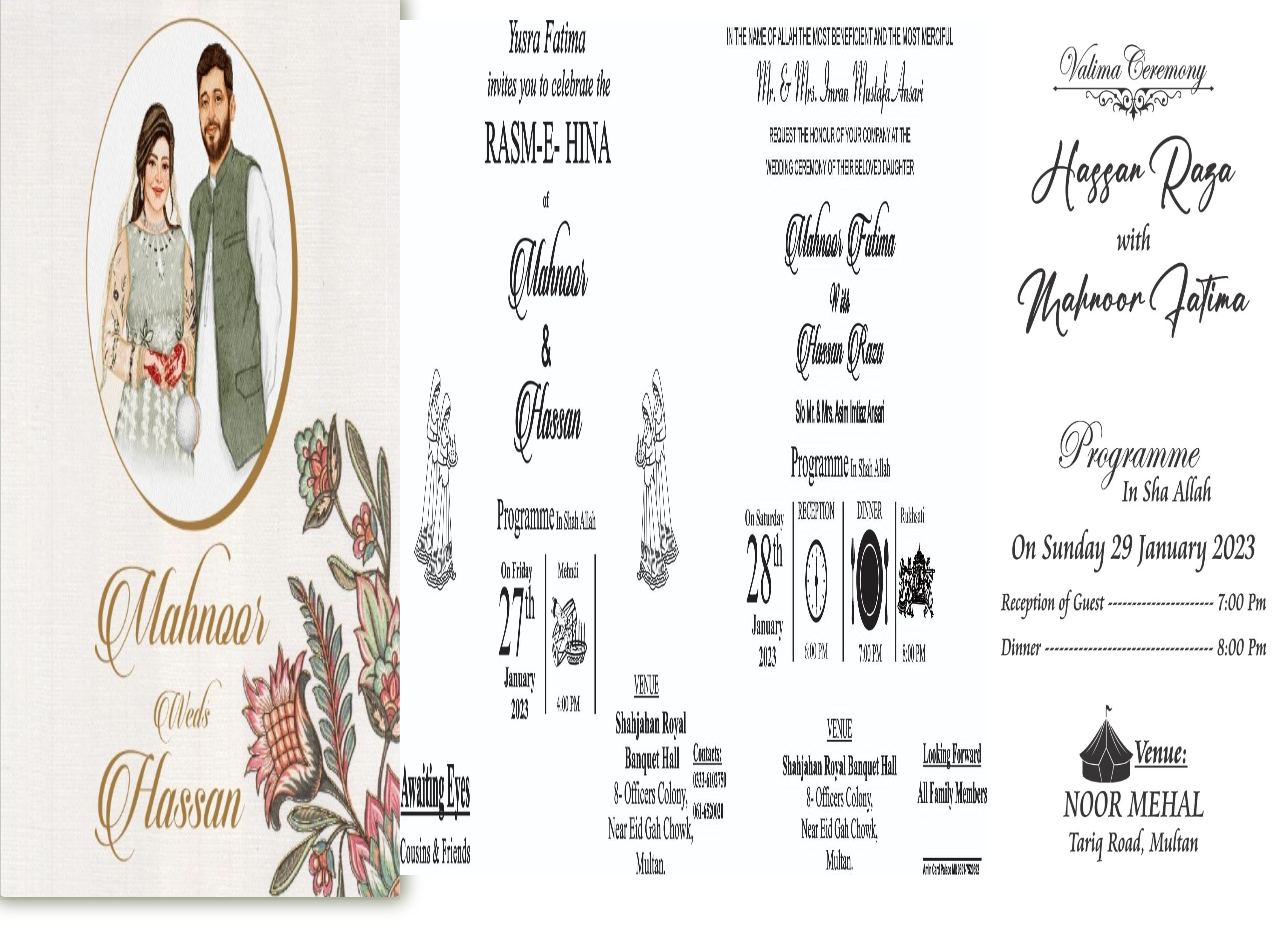
<file: index.html>
<!DOCTYPE html>
<html lang="en">

<head>
	<title>Mahnoor &amp; Hassan's Invitation</title>

	<!-- Required meta tags -->
	<meta name="description" content="Join us on our wedding functions starting from 27th Jan" />
	<meta charset="utf-8" />
	<meta name="viewport" content="width=device-width, initial-scale=1, shrink-to-fit=no" />

	<link rel="apple-touch-icon" sizes="180x180" href="/apple-touch-icon.png">
    <link rel="icon" type="image/png" sizes="32x32" href="/favicon-32x32.png">
    <link rel="icon" type="image/png" sizes="16x16" href="/favicon-16x16.png">
    <link rel="manifest" href="/site.webmanifest">
    <link rel="mask-icon" href="/safari-pinned-tab.svg" color="#5bbad5">
    <meta name="apple-mobile-web-app-title" content="Mahnoor &amp; Hassan's Invitation">
    <meta name="application-name" content="Mahnoor &amp; Hassan's Invitation">
    <meta name="msapplication-TileColor" content="#da532c">
    <meta name="theme-color" content="#ffffff">
    <link rel="stylesheet" href="./style.css" />
</head>
<body>
    <!-- partial:index.partial.html -->
    <div class="container">
      <div class="description panel blue">
        <div>
          <p>
            <img class="intro" src="./assets/images/intro.jpg"
          </p>
        </div>
      </div>
      <section class="description panel">
        <div>
            <p>
                <img class="mehendi" src="./assets/images/mehendi.jpg"
            </p>
          </div>
      </section>
      <section class="description panel">
        <div>
            <p>
                <img class="mehendi" src="./assets/images/barat.jpg"
            </p>
          </div>
      </section>
      <section class="description panel">
        <div>
            <p>
                <img class="mehendi" src="./assets/images/valima.jpg"
            </p>
          </div>
      </section>
    </div>

    <!-- partial -->
    <script src="https://s3-us-west-2.amazonaws.com/s.cdpn.io/16327/gsap-latest-beta.min.js?r=5426"></script>
    <script src="https://assets.codepen.io/16327/ScrollTrigger.min.js"></script>
    <script src="https://codepen.io/GreenSock/pen/ZEGdQLM/7ba936b34824fefdccfe2c6d9f0b740b.js"></script>
    <script src="./script.js"></script>
  </body>
</html>
</file>
<file: style.css>
body {
  -ms-scroll-chaining: none;
      overscroll-behavior: none;
  height: 100vh;
}
.container {
  -ms-scroll-chaining: none;
      overscroll-behavior: none;
      width: 100%;
  height: 100%;
  display: flex;
  flex-wrap: nowrap;
}

.panel.align-top {
  align-items: flex-start;
}

.blue {
  background-color: #f1edea;
}


html, body {
  margin: 0;
  height: 100%;
  -webkit-overflow-scrolling: touch;
  overflow-scrolling: touch;
  font-family: "Signika Negative", sans-serif, Arial;
}

.panel {
	width: 100%;
  height: 100%;
  display: flex;
  justify-content: center;
  align-items: center;
  font-weight: 600;
  font-size: 1.5em;
  text-align: center;
  color: white;
  position: relative;
  box-sizing: border-box;
}

body {
  overflow-x: hidden;
  overflow-y: scroll;
}

h1, h2, p, li {
  max-width: 800px;
}

/* HEADER */
header {
  position: fixed;
  top: 0px;
  left: 0px;

  border-bottom-right-radius: 26px;
  z-index: 100;
  background-color: rgba(0,0,0,0.5);
  will-change: transform;
}

/* HEADINGS */
.header-section {

  text-align: center;
}


body::-webkit-scrollbar {
  display: none;
}

/* Hide scrollbar for IE, Edge and Firefox */
body {
  -ms-overflow-style: none;  /* IE and Edge */
  scrollbar-width: none;  /* Firefox */
}

body {
  -ms-overflow-style: none;  /* IE and Edge */
  scrollbar-width: none;  /* Firefox */
}


.intro{
  height: 100vh;
  width: 400px;
  box-shadow: 0px 0px 17px 5px #8b907a;
  border-radius: 5px;
}

.mehendi {
  height: 95vh;
  width: 100%;
}

@media only screen and (max-width: 600px) {
  .intro{
      height: 100vh;
      width: 100%;
      box-shadow: none;
      border-radius: none;
  }
}

.d-none{
  display: none;
}

.w-0{
  width: 0%;
}

.w-1{
  width: 100%;
}

.w-2{
  width: 200%;
}

.w-3{
  width: 300%;
}

.w-4{
  width: 400%;
}

.v-h {
  visibility: hidden;
}

.v-v {
  visibility: visible;
}
</file>
